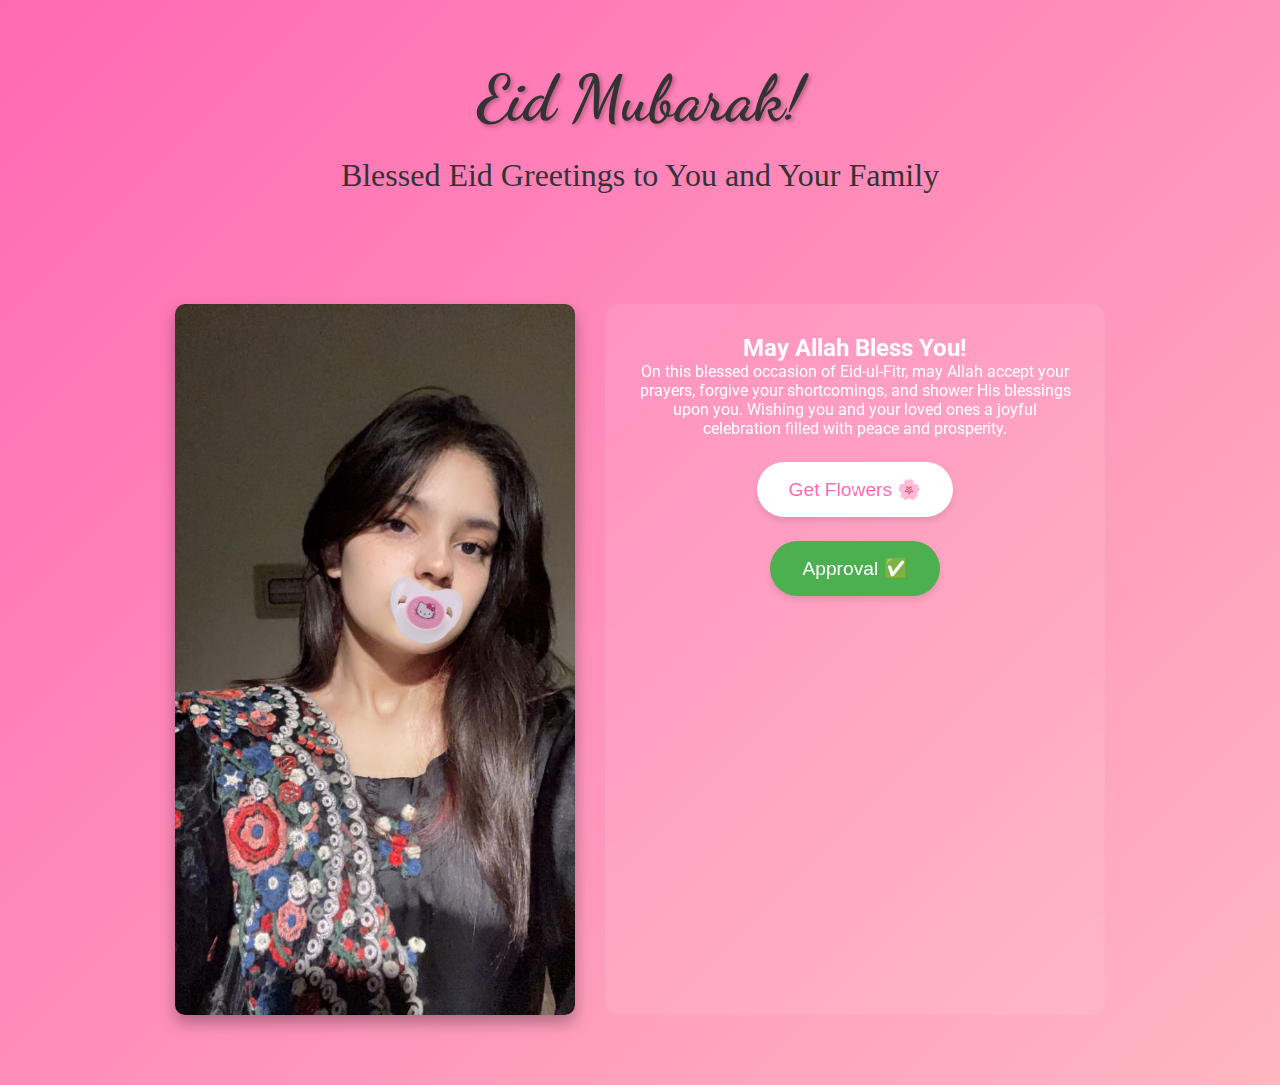
<file: index.html>
<!DOCTYPE html>
<html lang="en">
<head>
    <meta charset="UTF-8">
    <meta name="viewport" content="width=device-width, initial-scale=1.0">
    <title>Eid Mubarak Greetings</title>
    <link href="https://fonts.googleapis.com/css2?family=Dancing+Script:wght@700&family=Roboto:wght@400;700&display=swap" rel="stylesheet">
    <link rel="stylesheet" href="styles.css">
</head>
<body>
    <div class="container">
        <header class="header">
            <h1>Eid Mubarak!</h1>
            <p class="animated-text">Blessed Eid Greetings to You and Your Family</p>
        </header>

        <main class="content">
            <img src="navera.jpg" alt="Eid Celebration" class="eid-image">
            <div class="greeting-card">
                <h2>May Allah Bless You!</h2>
                <p class="greeting-text">
                    On this blessed occasion of Eid-ul-Fitr, may Allah accept your prayers, 
                    forgive your shortcomings, and shower His blessings upon you. 
                    Wishing you and your loved ones a joyful celebration filled with peace and prosperity.
                </p>
                <button class="flower-button">Get Flowers 🌸</button>
                <div class="button-container">
                    <!-- Change the approval button in index.html -->
<button class="approval-button" onclick="location.href='approve.html'">Approval ✅</button>
    </div>
            </div>
        </main>
    </div>
<div class="flower-container"></div>
<script src="script.js"></script>
</body>
</html>
</file>
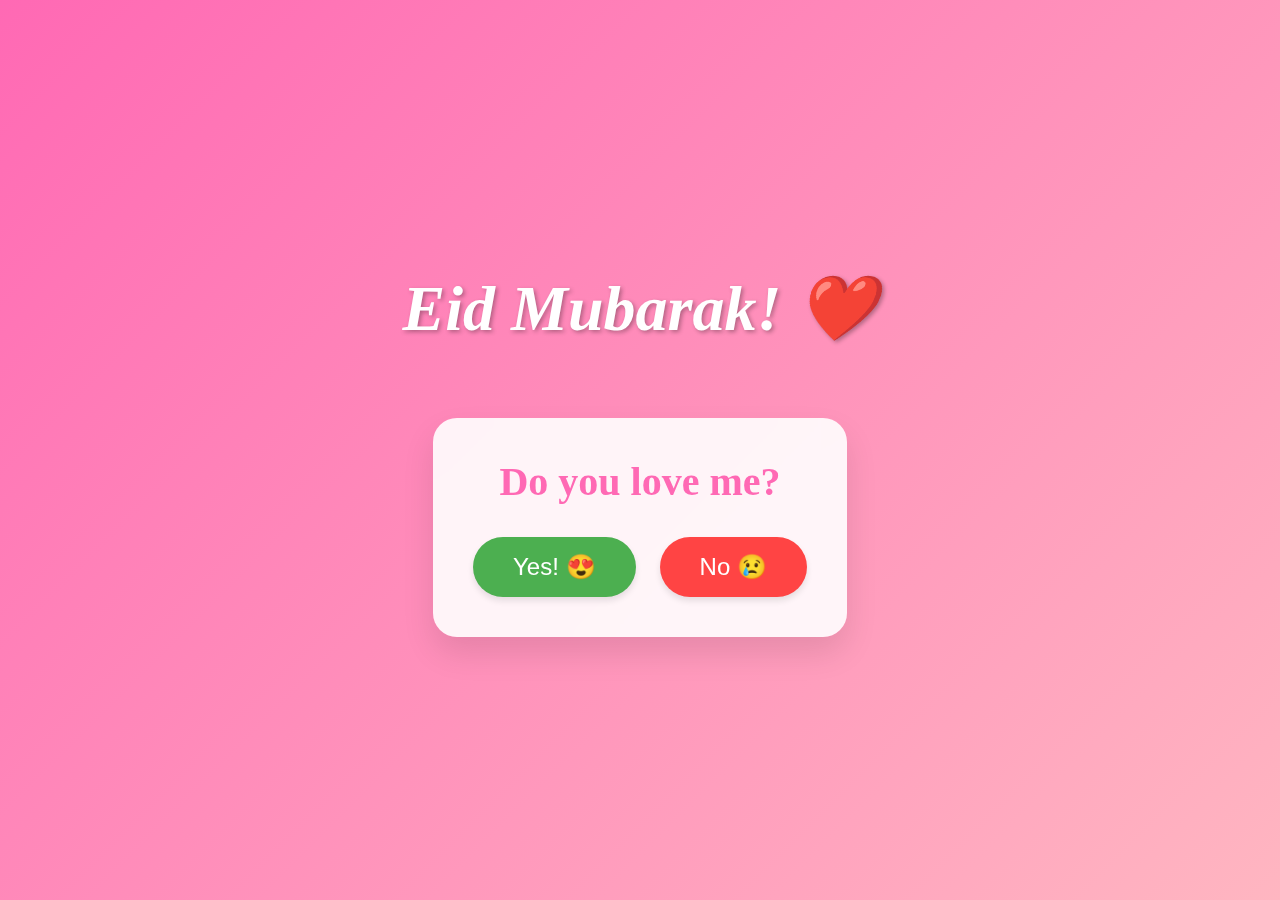
<file: approve.html>
<!DOCTYPE html>
<html lang="en">
<head>
    <meta charset="UTF-8">
    <meta name="viewport" content="width=device-width, initial-scale=1.0">
    <title>Approval Response</title>
    <link href="https://fonts.googleapis.com/css2?family=Dancing+Script:wght@700&family=Roboto:wght@400;700&display=swap" rel="stylesheet">
    <link rel="stylesheet" href="style.css">
</head>
<body>
    <div class="container">
        <div class="video-overlay" id="overlay">
            <button class="close-btn" onclick="closeVideo()">&times;</button>
            <video id="loveVideo" controls>
                <source src="361410633573552137.mp4" type="video/mp4">
                Your browser does not support the video tag.
            </video>
        </div>

        <header class="header">
            <h1>Eid Mubarak! ❤️</h1>
        </header>

        <div class="question-box">
            <h2>Do you love me?</h2>
            <div class="button-group">
                <button class="yes-button" onclick="playVideo()">Yes! 😍</button>
                <button class="no-button">No 😢</button>
            </div>
        </div>
    </div>
    <script src="approve.js"></script>
</body>
</html>
</file>
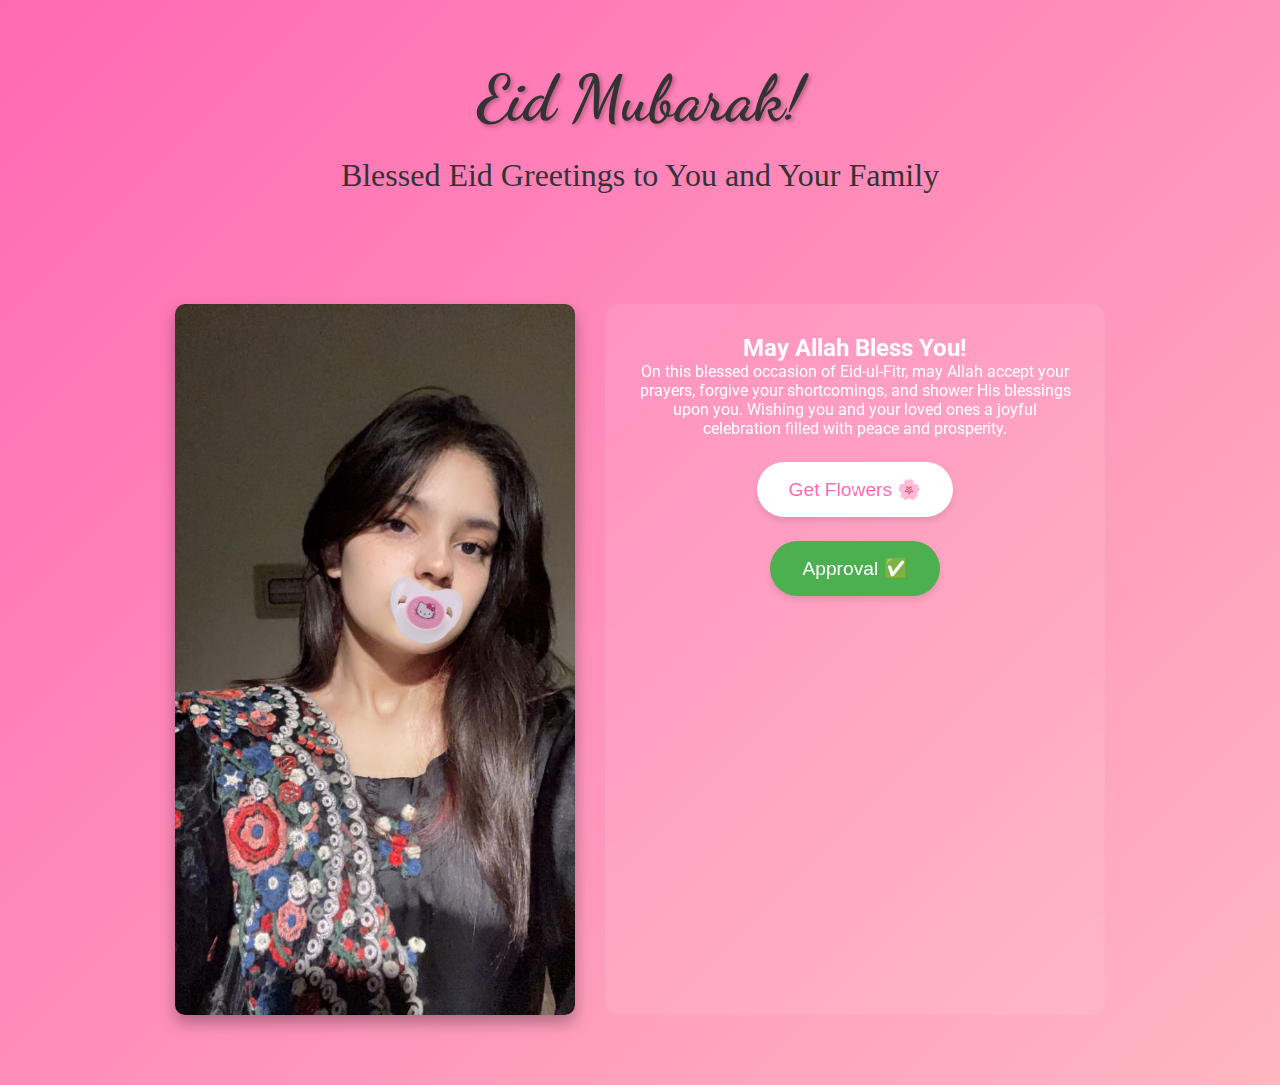
<file: DS.html>
<!DOCTYPE html>
<html lang="en">
<head>
    <meta charset="UTF-8">
    <meta name="viewport" content="width=device-width, initial-scale=1.0">
    <title>Eid Mubarak Greetings</title>
    <link href="https://fonts.googleapis.com/css2?family=Dancing+Script:wght@700&family=Roboto:wght@400;700&display=swap" rel="stylesheet">
    <link rel="stylesheet" href="styles.css">
</head>
<body>
    <div class="container">
        <header class="header">
            <h1>Eid Mubarak!</h1>
            <p class="animated-text">Blessed Eid Greetings to You and Your Family</p>
        </header>

        <main class="content">
            <img src="navera.jpg" alt="Eid Celebration" class="eid-image">
            <div class="greeting-card">
                <h2>May Allah Bless You!</h2>
                <p class="greeting-text">
                    On this blessed occasion of Eid-ul-Fitr, may Allah accept your prayers, 
                    forgive your shortcomings, and shower His blessings upon you. 
                    Wishing you and your loved ones a joyful celebration filled with peace and prosperity.
                </p>
                <button class="flower-button">Get Flowers 🌸</button>
                <div class="button-container">
                    <!-- Change the approval button in index.html -->
<button class="approval-button" onclick="location.href='approve.html'">Approval ✅</button>
    </div>
            </div>
        </main>
    </div>
<div class="flower-container"></div>
<script src="script.js"></script>
</body>
</html>
</file>
<file: styles.css>
/* Base styles */
html {
    font-size: 16px;
}

* {
    margin: 0;
    padding: 0;
    box-sizing: border-box;
}

body {
    font-family: 'Roboto', sans-serif;
    background: linear-gradient(135deg, #ff69b4, #ffb6c1);
    min-height: 100vh;
    color: #ffffff;
}

/* Layout styles */
.container {
    max-width: 75rem;
    margin: 0 auto;
    padding: 1.25rem;
    text-align: center;
}

.header {
    padding: 2.5rem 0;
    animation: fadeIn 1.5s ease-in;
}

.content {
    display: flex;
    flex-wrap: wrap;
    justify-content: center;
    gap: 1.875rem;
    margin: 3.125rem 0;
}

/* Component styles */
.header h1 {
    font-family: 'Dancing Script', cursive;
    font-size: 4rem;
    color: #333333;
    text-shadow: 0.125rem 0.125rem 0.25rem rgba(0, 0, 0, 0.3);
    margin-bottom: 1rem;
}

.eid-image {
    max-width: 25rem;
    border-radius: 0.625rem;
    box-shadow: 0 0.5rem 1rem rgba(0, 0, 0, 0.3);
    transition: transform 0.3s ease;
}

.eid-image:hover {
    transform: scale(1.05);
}

.greeting-card {
    background: rgba(255, 255, 255, 0.1);
    padding: 1.875rem;
    border-radius: 0.9375rem;
    backdrop-filter: blur(10px);
    max-width: 31.25rem;
    display: flex;
    flex-direction: column;
    align-items: center;
}

/* Button styles */
.flower-button {
    padding: 1rem 2rem;
    font-size: 1.2rem;
    background: #ffffff;
    color: #ff69b4;
    border: none;
    border-radius: 2rem;
    cursor: pointer;
    transition: all 0.3s ease;
    margin-top: 1.5rem;
    box-shadow: 0 4px 6px rgba(0, 0, 0, 0.1);
}

.flower-button:hover {
    background: #ff1493;
    color: #ffffff;
    transform: translateY(-3px);
    box-shadow: 0 6px 8px rgba(0, 0, 0, 0.2);
}

.flower-button:active {
    transform: translateY(0);
}

.animated-text {
    font-size: 2rem;
    color: #333333;
    margin: 1.25rem 0;
    animation: float 3s ease-in-out infinite;
    font-family: 'Mystery Quest', cursive;
}

/* Animations */
@keyframes fadeIn {
    from { opacity: 0; transform: translateY(-1.25rem); }
    to { opacity: 1; transform: translateY(0); }
}

@keyframes float {
    0% { transform: translateY(0); }
    50% { transform: translateY(-1.25rem); }
    100% { transform: translateY(0); }
}

/* Responsive design */
@media (max-width: 48em) {
    .header h1 {
        font-size: 3rem;
    }
    
    .eid-image {
        max-width: 18.75rem;
    }
    
    .container {
        padding: 1rem;
    }
    
    .flower-button {
        padding: 0.8rem 1.5rem;
        font-size: 1rem;
    }
}

@media (max-width: 30em) {
    .header h1 {
        font-size: 2.5rem;
    }
    
    .animated-text {
        font-size: 1.5rem;
    }
    
    .greeting-card {
        padding: 1rem;
    }
}

/* Add these new styles */
.flower-container {
    position: fixed;
    top: 0;
    left: 0;
    width: 100%;
    height: 100%;
    pointer-events: none;
    z-index: 1;
}

.flower {
    position: absolute;
    font-size: 1.5rem;
    opacity: 0;
    animation: flowerFall 3s linear forwards;
    z-index: 2;
}

/* Modify flower animation in style.css */
@keyframes flowerFall {
    0% {
        opacity: 1;
        transform: translateY(100vh) translateX(0);
    }
    100% {
        opacity: 0;
        -webkit-transform: translateY(0) translateX(50vw);
        transform: translateY(0) translateX(50vw);
    }
}
/* Add this to existing .flower-button */
.flower-button {
    position: relative;
    z-index: 2;
}

.flower-button {
    /* previous styles */
    overflow: hidden;
    position: relative;
    transition: all 0.3s ease;
}

.flower-button::after {
    content: '';
    position: absolute;
    top: 50%;
    left: 50%;
    width: 5px;
    height: 5px;
    background: rgba(255, 255, 255, 0.5);
    border-radius: 50%;
    transform: translate(-50%, -50%);
    animation: buttonEffect 0.5s ease-out;
}

@keyframes buttonEffect {
    from {
        transform: translate(-50%, -50%) scale(1);
        opacity: 1;
    }
    to {
        transform: translate(-50%, -50%) scale(30);
        opacity: 0;
    }
}
/* Add button container styling */
.button-container {
    display: flex;
    gap: 1rem;
    margin-top: 1.5rem;
    flex-wrap: wrap;
    justify-content: center;
}

/* Approval button styling */
.approval-button {
    padding: 1rem 2rem;
    font-size: 1.2rem;
    background: #4CAF50;
    color: white;
    border: none;
    border-radius: 2rem;
    cursor: pointer;
    transition: all 0.3s ease;
    box-shadow: 0 4px 6px rgba(0, 0, 0, 0.1);
}

.approval-button:hover {
    background: #45a049;
    transform: translateY(-3px);
    box-shadow: 0 6px 8px rgba(0, 0, 0, 0.2);
}

.approval-button:active {
    transform: translateY(0);
}
</file>
<file: style.css>
/* approve-style.css */
/* Maintain theme from previous page */
html {
    font-size: 16px;
}

* {
    margin: 0;
    padding: 0;
    box-sizing: border-box;
}

body {
    font-family: 'Roboto', sans-serif;
    background: linear-gradient(135deg, #ff69b4, #ffb6c1);
    min-height: 100vh;
    color: #333333;
}

.container {
    max-width: 75rem;
    margin: 0 auto;
    padding: 1.25rem;
    text-align: center;
    min-height: 100vh;
    display: flex;
    flex-direction: column;
    justify-content: center;
}

.header {
    padding: 2.5rem 0;
    animation: fadeIn 1.5s ease-in;
}

.header h1 {
    font-family: 'Times New Roman', cursive;
    font-style: italic;
    font-size: 4rem;
    color: #ffffff;
    text-shadow: 0.125rem 0.125rem 0.25rem rgba(0, 0, 0, 0.3);
}

.question-box {
    background: rgba(255, 255, 255, 0.9);
    padding: 2.5rem;
    border-radius: 1.5rem;
    box-shadow: 0 1rem 2rem rgba(0, 0, 0, 0.1);
    max-width: 35rem;
    margin: 2rem auto;
    backdrop-filter: blur(10px);
}

.question-box h2 {
    font-size: 2.5rem;
    margin-bottom: 2rem;
    color: #ff69b4;
    font-family: 'Mystery Quest', cursive;
}

.button-group {
    display: flex;
    gap: 1.5rem;
    justify-content: center;
    flex-wrap: wrap;
}

.yes-button, .no-button {
    padding: 1rem 2.5rem;
    font-size: 1.5rem;
    border: none;
    border-radius: 2rem;
    cursor: pointer;
    transition: all 0.3s ease;
    box-shadow: 0 4px 6px rgba(0, 0, 0, 0.1);
}

.yes-button {
    background: #4CAF50;
    color: white;
}

.no-button {
    background: #ff4444;
    color: white;
}

.yes-button:hover {
    background: #45a049;
    transform: scale(1.05);
}

.no-button:hover {
    background: #cc0000;
    transform: scale(1.05);
}

@keyframes fadeIn {
    from { opacity: 0; transform: translateY(-1.25rem); }
    to { opacity: 1; transform: translateY(0); }
}

@media (max-width: 48em) {
    .header h1 {
        font-size: 3rem;
    }
    
    .question-box h2 {
        font-size: 2rem;
    }
    
    .yes-button, .no-button {
        font-size: 1.2rem;
        padding: 0.8rem 2rem;
    }
}

@media (max-width: 30em) {
    .header h1 {
        font-size: 2.5rem;
    }
    
    .question-box {
        padding: 1.5rem;
        margin: 1rem;
    }
    
    .question-box h2 {
        font-size: 1.8rem;
    }
}

/* Add these new styles */
.video-overlay {
    position: fixed;
    top: 0;
    left: 0;
    width: 100%;
    height: 100%;
    background: rgba(0, 0, 0, 0.8);
    backdrop-filter: blur(10px);
    display: none;
    justify-content: center;
    align-items: center;
    z-index: 1000;
}

video {
    width: 80%;
    max-width: 800px;
    border-radius: 20px;
    box-shadow: 0 0 20px rgba(255, 105, 180, 0.5);
}

.close-btn {
    position: absolute;
    top: 20px;
    right: 20px;
    background: #ff69b4;
    color: white;
    border: none;
    border-radius: 50%;
    width: 40px;
    height: 40px;
    font-size: 24px;
    cursor: pointer;
    transition: all 0.3s ease;
}

.close-btn:hover {
    background: #ff1493;
    transform: rotate(90deg);
}

/* Popup message styles */
.popup-message {
    position: fixed;
    top: 50%;
    left: 50%;
    transform: translate(-50%, -50%);
    background: rgba(255, 255, 255, 0.95);
    color: #ff69b4;
    padding: 1.5rem 2.5rem;
    border-radius: 1rem;
    font-size: 1.2rem;
    box-shadow: 0 4px 15px rgba(255, 105, 180, 0.3);
    opacity: 0;
    transition: all 0.3s ease;
    z-index: 1001;
    display: flex;
    align-items: center;
    gap: 0.8rem;
}

.popup-emoji {
    font-size: 1.5rem;
    animation: pulse 0.8s infinite;
}

/* Animations */
@keyframes shake {
    0% { transform: translateX(0); }
    25% { transform: translateX(10px); }
    50% { transform: translateX(-10px); }
    75% { transform: translateX(5px); }
    100% { transform: translateX(0); }
}

@keyframes pulse {
    0% { transform: scale(1); }
    50% { transform: scale(1.2); }
    100% { transform: scale(1); }
}

/* Add to existing media queries */
@media (max-width: 48em) {
    .popup-message {
        font-size: 1rem;
        padding: 1rem 2rem;
    }
}

/* In approve-style.css */
.video-overlay {
    position: fixed;
    top: 0;
    left: 0;
    width: 100%;
    height: 100%;
    background: rgba(0, 0, 0, 0.9);
    display: none;
    justify-content: center;
    align-items: center;
    z-index: 1000;
}

video {
    width: 80%;
    max-width: 800px;
    border-radius: 15px;
    box-shadow: 0 0 20px rgba(255, 105, 180, 0.5);
}

.close-btn {
    position: absolute;
    top: 20px;
    right: 20px;
    background: #ff69b4;
    color: white;
    border: none;
    border-radius: 50%;
    width: 40px;
    height: 40px;
    font-size: 24px;
    cursor: pointer;
    transition: all 0.3s ease;
}

.close-btn:hover {
    background: #ff1493;
    transform: rotate(90deg);
}
</file>
